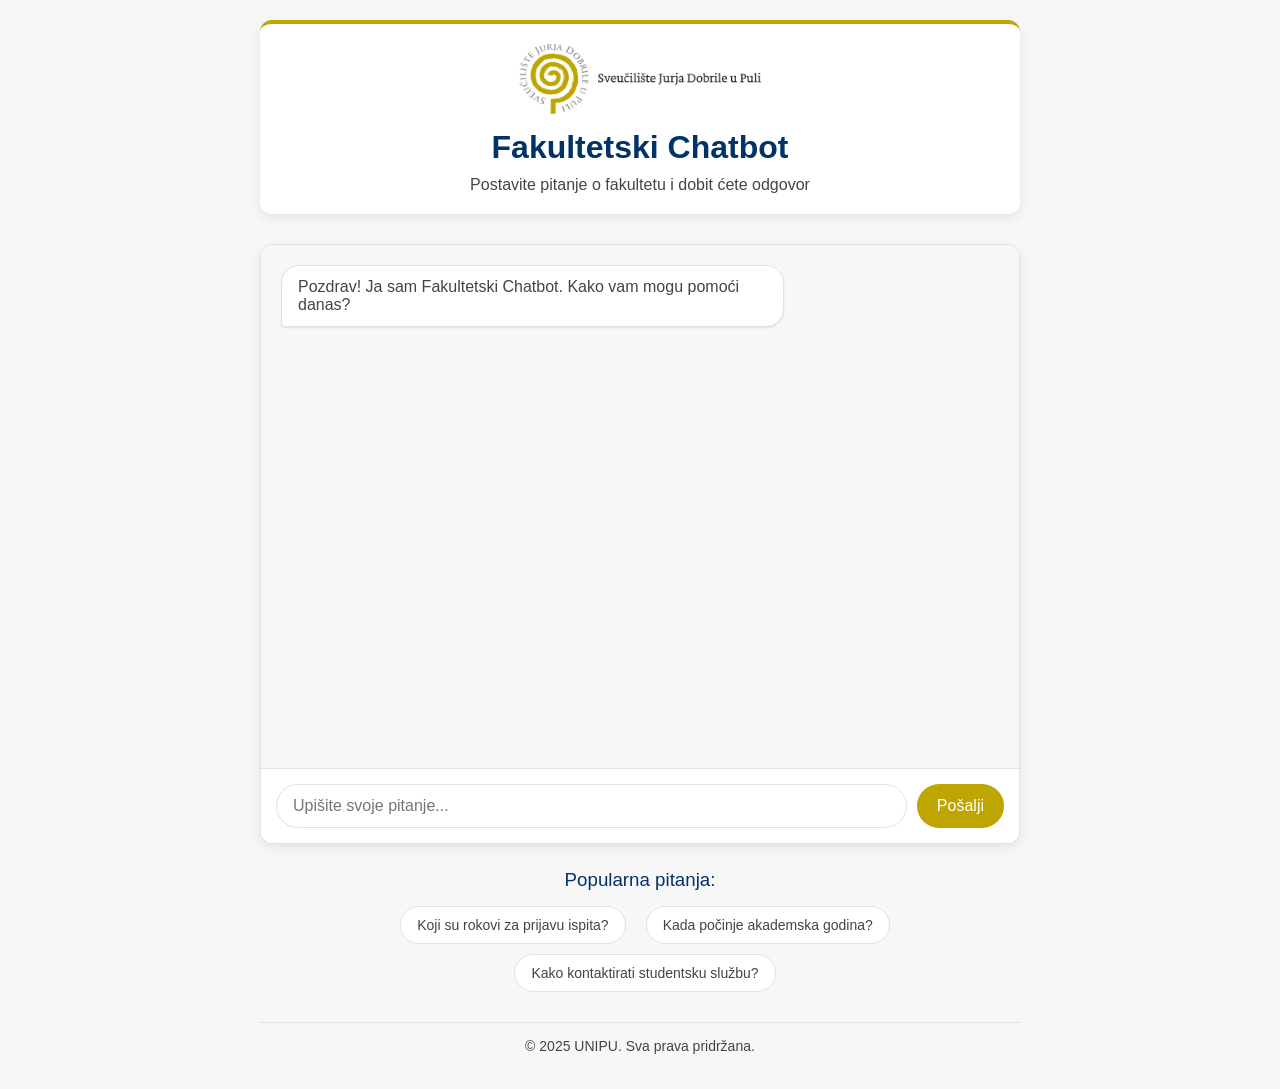
<file: frontend/index.html>
<!doctype html>
<html lang="hr">
  <head>
    <meta charset="UTF-8" />
    <meta name="viewport" content="width=device-width, initial-scale=1.0" />
    <link rel="stylesheet" href="static/css/style.css?v=2" />
    <title>Fakultetski Chatbot</title>
  </head>
  <body>
    <div class="container">
      <header>
        <img src="static/img/unipu-logo.png" alt="UNIPU logo" class="logo" />
        <h1>Fakultetski Chatbot</h1>
        <p>Postavite pitanje o fakultetu i dobit ćete odgovor</p>
      </header>

      <div class="chat-container">
        <div class="chat-messages" id="chatMessages">
          <div class="message bot">
            <div class="message-content">
              Pozdrav! Ja sam Fakultetski Chatbot. Kako vam mogu pomoći danas?
            </div>
          </div>
        </div>

        <div class="chat-input">
          <form id="chatForm">
            <input
              type="text"
              id="userInput"
              placeholder="Upišite svoje pitanje..."
              required
            />
            <button type="submit">Pošalji</button>
          </form>
        </div>
      </div>

      <div class="suggestions">
        <h3>Popularna pitanja:</h3>
        <div class="suggestion-buttons">
          <button class="suggestion-btn">
            Koji su rokovi za prijavu ispita?
          </button>
          <button class="suggestion-btn">Kada počinje akademska godina?</button>
          <button class="suggestion-btn">
            Kako kontaktirati studentsku službu?
          </button>
        </div>
      </div>

      <footer>
        <p>&copy; 2025 UNIPU. Sva prava pridržana.</p>
      </footer>
    </div>

    <script src="static/js/config.js?v=2"></script>
    <script src="static/js/script.js"></script>
  </body>
</html>
</file>
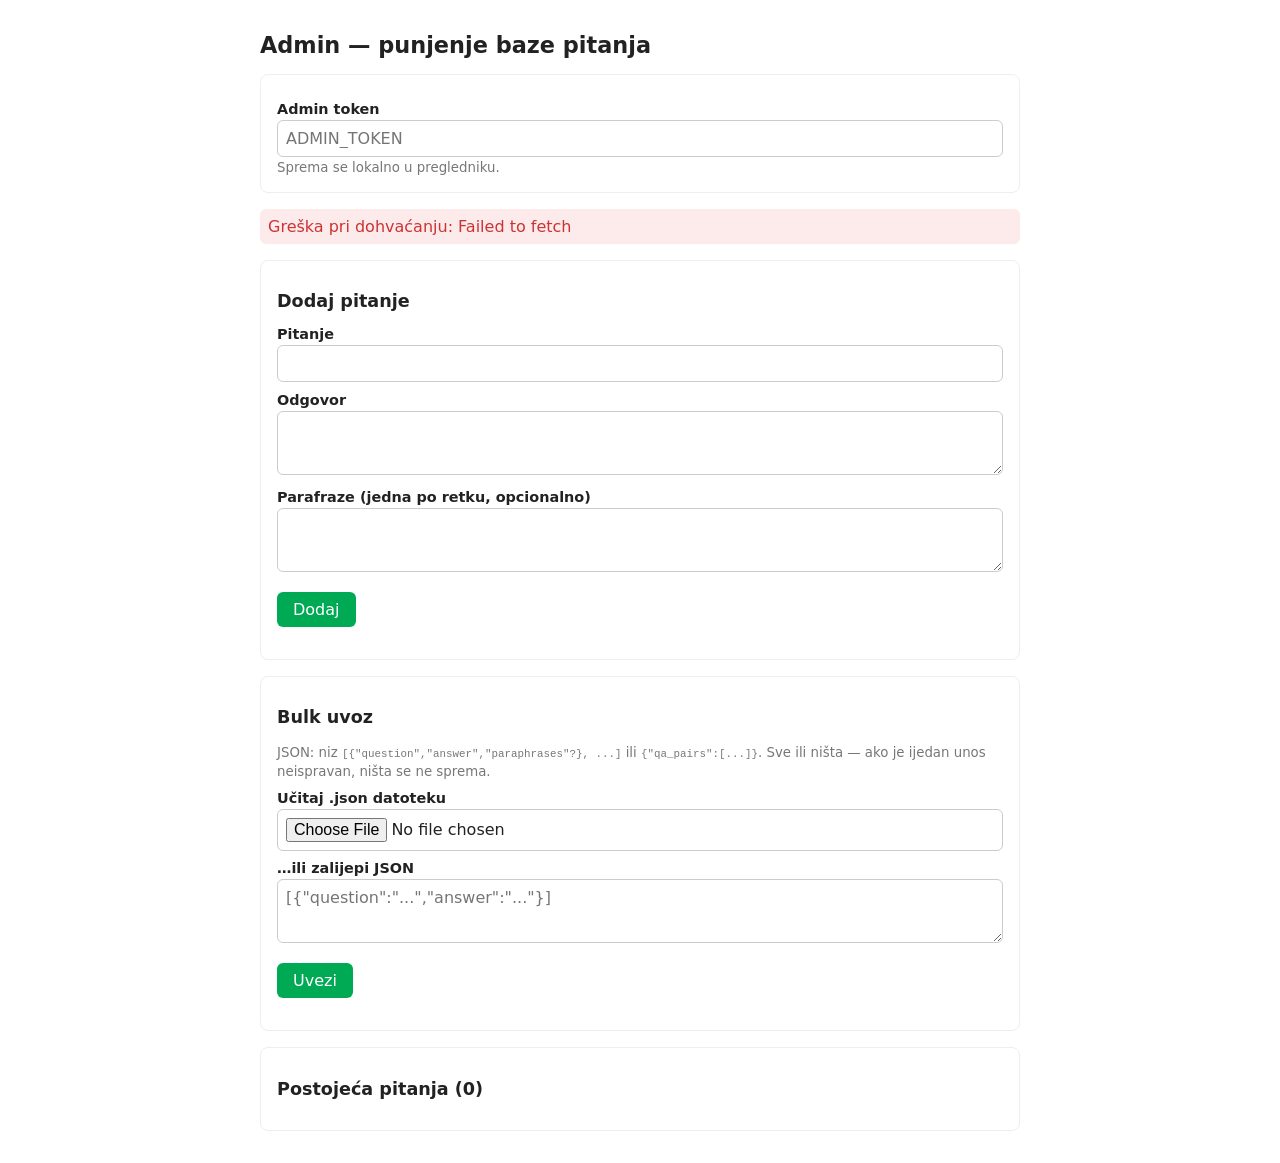
<file: frontend/admin.html>
<!DOCTYPE html>
<html lang="hr">
  <head>
    <meta charset="UTF-8" />
    <meta name="viewport" content="width=device-width, initial-scale=1.0" />
    <title>Admin — Fakultetski Chatbot</title>
    <style>
      body { font-family: system-ui, sans-serif; max-width: 760px; margin: 2rem auto; padding: 0 1rem; color: #222; }
      h1 { font-size: 1.4rem; }
      label { display: block; margin: 0.6rem 0 0.2rem; font-weight: 600; font-size: 0.9rem; }
      input, textarea { width: 100%; padding: 0.5rem; border: 1px solid #ccc; border-radius: 6px; font: inherit; box-sizing: border-box; }
      textarea { min-height: 4rem; }
      button { padding: 0.5rem 1rem; border: 0; border-radius: 6px; background: #0a5; color: #fff; font: inherit; cursor: pointer; }
      button.del { background: #c33; padding: 0.3rem 0.6rem; font-size: 0.8rem; }
      .card { border: 1px solid #eee; border-radius: 8px; padding: 1rem; margin: 1rem 0; }
      .qa { border-bottom: 1px solid #eee; padding: 0.6rem 0; display: flex; justify-content: space-between; gap: 1rem; }
      .qa span { flex: 1; }
      #status { padding: 0.5rem; border-radius: 6px; margin: 0.5rem 0; display: none; }
      #status.ok { background: #e7f7ee; color: #0a5; display: block; }
      #status.err { background: #fdeaea; color: #c33; display: block; }
      small { color: #777; }
    </style>
  </head>
  <body>
    <h1>Admin — punjenje baze pitanja</h1>

    <div class="card">
      <label for="token">Admin token</label>
      <input id="token" type="password" placeholder="ADMIN_TOKEN" />
      <small>Sprema se lokalno u pregledniku.</small>
    </div>

    <div id="status"></div>

    <div class="card">
      <h2 style="font-size:1.1rem">Dodaj pitanje</h2>
      <label for="question">Pitanje</label>
      <input id="question" type="text" />
      <label for="answer">Odgovor</label>
      <textarea id="answer"></textarea>
      <label for="paraphrases">Parafraze (jedna po retku, opcionalno)</label>
      <textarea id="paraphrases"></textarea>
      <p><button id="addBtn">Dodaj</button></p>
    </div>

    <div class="card">
      <h2 style="font-size:1.1rem">Bulk uvoz</h2>
      <small>
        JSON: niz <code>[{"question","answer","paraphrases"?}, ...]</code> ili
        <code>{"qa_pairs":[...]}</code>. Sve ili ništa — ako je ijedan unos neispravan, ništa se ne sprema.
      </small>
      <label for="bulkFile">Učitaj .json datoteku</label>
      <input id="bulkFile" type="file" accept=".json,application/json" />
      <label for="bulkText">…ili zalijepi JSON</label>
      <textarea id="bulkText" placeholder='[{"question":"...","answer":"..."}]'></textarea>
      <p><button id="bulkBtn">Uvezi</button></p>
    </div>

    <div class="card">
      <h2 style="font-size:1.1rem">Postojeća pitanja (<span id="count">0</span>)</h2>
      <div id="list"></div>
    </div>

    <script src="static/js/config.js"></script>
    <script src="static/js/admin.js"></script>
  </body>
</html>
</file>
<file: frontend/static/css/style.css>
* {
  margin: 0;
  padding: 0;
  box-sizing: border-box;
  font-family: "Segoe UI", Tahoma, Geneva, Verdana, sans-serif;
}

:root {
  --unipu-gold: #bea501;
  --unipu-dark-gold: #9c8700;
  --unipu-blue: #003366;
  --unipu-light-blue: #005792;
  --light-gray: #f7f7f7;
  --medium-gray: #e2e2e2;
  --dark-gray: #444444;
}

body {
  background-color: var(--light-gray);
  color: var(--dark-gray);
}

.container {
  max-width: 800px;
  margin: 0 auto;
  padding: 20px;
  min-height: 0;
}

header {
  display: flex;
  flex-direction: column;
  align-items: center;
  margin-bottom: 30px;
  padding: 20px;
  background-color: white;
  border-radius: 12px;
  box-shadow: 0 4px 12px rgba(0, 0, 0, 0.08);
  border-top: 4px solid var(--unipu-gold);
}

.logo {
  max-height: 70px;
  width: auto;
  margin-bottom: 15px;
}

header h1 {
  color: var(--unipu-blue);
  margin-bottom: 10px;
  font-weight: 600;
}

header p {
  color: var(--dark-gray);
}

.chat-container {
  background-color: white;
  border-radius: 12px;
  box-shadow: 0 4px 12px rgba(0, 0, 0, 0.08);
  overflow: hidden;
  height: 70vh;
  max-height: 600px;
  min-height: 350px;
  display: flex;
  flex-direction: column;
  border: 1px solid var(--medium-gray);
}

.chat-messages {
  flex: 1;
  padding: 20px;
  overflow-y: auto;
  background-color: var(--light-gray);
}

.message {
  margin-bottom: 15px;
  display: flex;
}

.message.user {
  justify-content: flex-end;
}

.message-content {
  padding: 12px 16px;
  border-radius: 18px;
  max-width: 70%;
  box-shadow: 0 1px 2px rgba(0, 0, 0, 0.1);
}

.user .message-content {
  background-color: var(--unipu-light-blue);
  color: white;
  border-bottom-right-radius: 4px;
}

.bot .message-content {
  background-color: white;
  color: var(--dark-gray);
  border-bottom-left-radius: 4px;
  border: 1px solid var(--medium-gray);
}

.chat-input {
  border-top: 1px solid var(--medium-gray);
  padding: 15px;
  background-color: white;
}

#chatForm {
  display: flex;
}

#userInput {
  flex: 1;
  padding: 12px 16px;
  border: 1px solid var(--medium-gray);
  border-radius: 24px;
  outline: none;
  font-size: 16px;
  transition: border-color 0.3s;
}

#userInput:focus {
  border-color: var(--unipu-gold);
  box-shadow: 0 0 0 2px rgba(190, 165, 1, 0.2);
}

button {
  background-color: var(--unipu-gold);
  color: white;
  border: none;
  border-radius: 24px;
  padding: 12px 20px;
  margin-left: 10px;
  cursor: pointer;
  font-size: 16px;
  font-weight: 500;
  transition: background-color 0.3s;
}

button:hover {
  background-color: var(--unipu-dark-gold);
}

.suggestions {
  margin-top: 25px;
  text-align: center;
}

.suggestions h3 {
  margin-bottom: 15px;
  color: var(--unipu-blue);
  font-weight: 500;
}

.suggestion-buttons {
  display: flex;
  flex-wrap: wrap;
  justify-content: center;
  gap: 10px;
}

.suggestion-btn {
  background-color: white;
  color: var(--dark-gray);
  border: 1px solid var(--medium-gray);
  border-radius: 20px;
  padding: 10px 16px;
  cursor: pointer;
  font-size: 14px;
  transition: all 0.3s;
}

.suggestion-btn:hover {
  background-color: var(--unipu-gold);
  color: white;
  border-color: var(--unipu-gold);
}

footer {
  text-align: center;
  margin-top: 30px;
  padding: 15px;
  font-size: 14px;
  color: var(--dark-gray);
  border-top: 1px solid var(--medium-gray);
}

/* Responzivni dizajn */
@media (max-width: 600px) {
  .container {
    padding: 10px;
  }

  .chat-container {
    height: 55vh;
    min-height: 250px;
    max-height: 400px;
  }

  .message-content {
    max-width: 85%;
  }

  .suggestion-buttons {
    flex-direction: column;
  }
}
</file>
